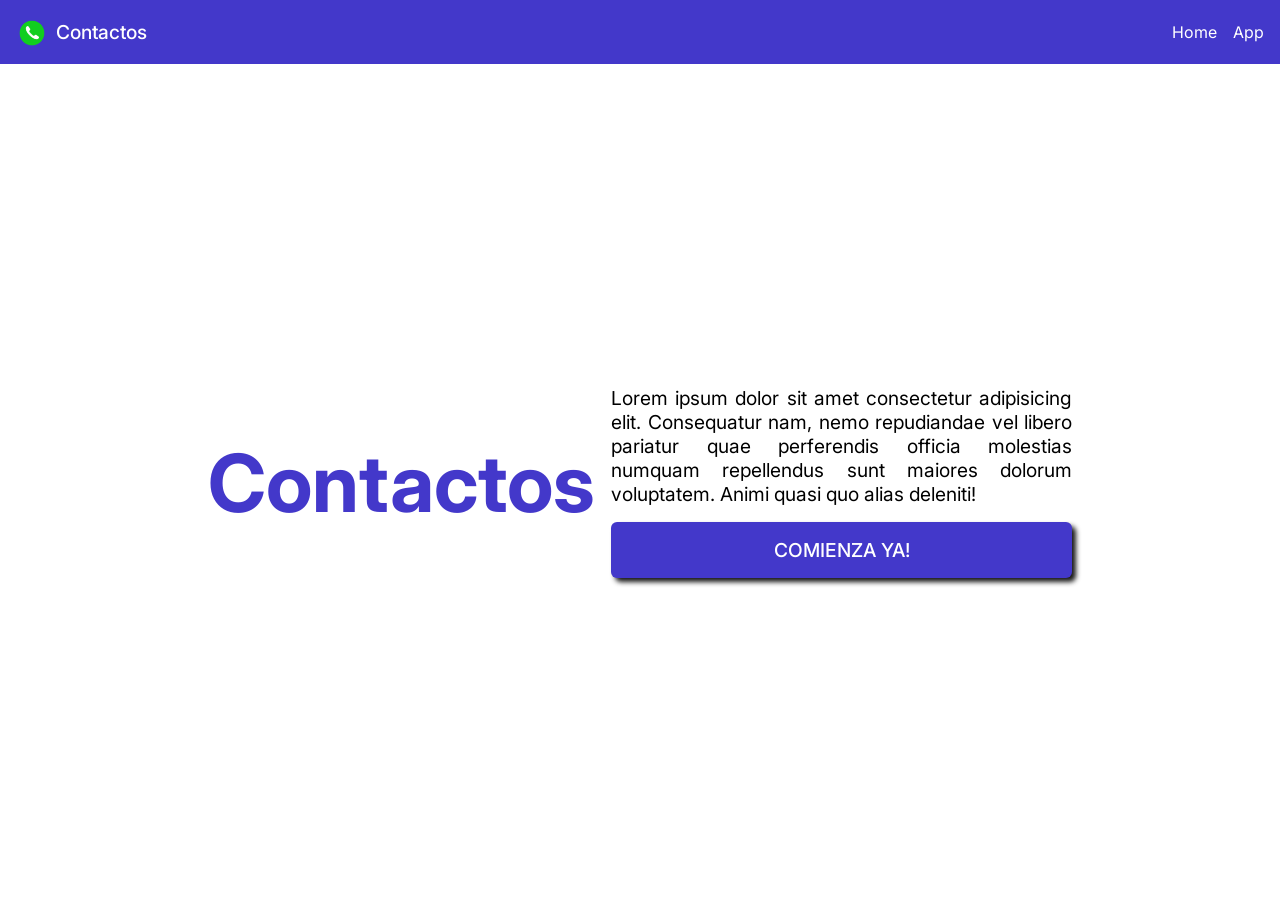
<file: index.html>
<!DOCTYPE html>
<html lang="es">
<head>
  <meta charset="UTF-8">
  <meta name="viewport" content="width=device-width, initial-scale=1.0">
  <title>Document</title>
  <link rel="stylesheet" href="index.css">
  <link rel="preconnect" href="https://fonts.googleapis.com">
  <link rel="preconnect" href="https://fonts.gstatic.com" crossorigin>
  <link href="https://fonts.googleapis.com/css2?family=Inter:ital,opsz,wght@0,14..32,100..900;1,14..32,100..900&display=swap" rel="stylesheet">
</head>
<body>
  <nav id="nav">
    <div id="nav-container">
      <div id="nav-info-container">
        <img id="logo" src="logo.png" alt="logo">
        <h2 id="title">Contactos</h2>
      </div>
      <div id="nav-links-container">
        <button id="bars-btn">
          <svg id="bars-icon" xmlns="http://www.w3.org/2000/svg" fill="none" viewBox="0 0 24 24" stroke-width="1.5" stroke="currentColor" class="size-6">
            <path stroke-linecap="round" stroke-linejoin="round" d="M3.75 6.75h16.5M3.75 12h16.5m-16.5 5.25h16.5" />
          </svg>
        </button>
        <a class="nav-link" href="/">Home</a>
        <a class="nav-link" href="/app">App</a>
      </div>
    </div>
  </nav>

  <main id="main-container">
    <h1 id="main-title">Contactos</h1>
    <div id="main-desc-container">
      <p id="desc-text">Lorem ipsum dolor sit amet consectetur adipisicing elit. Consequatur nam, nemo repudiandae vel libero pariatur quae perferendis officia molestias numquam repellendus sunt maiores dolorum voluptatem. Animi quasi quo alias deleniti!</p>
      <a id="desc-link" href="app/index.html">Comienza Ya!</a>
    </div>
  </main>
</body>
</html>
</file>
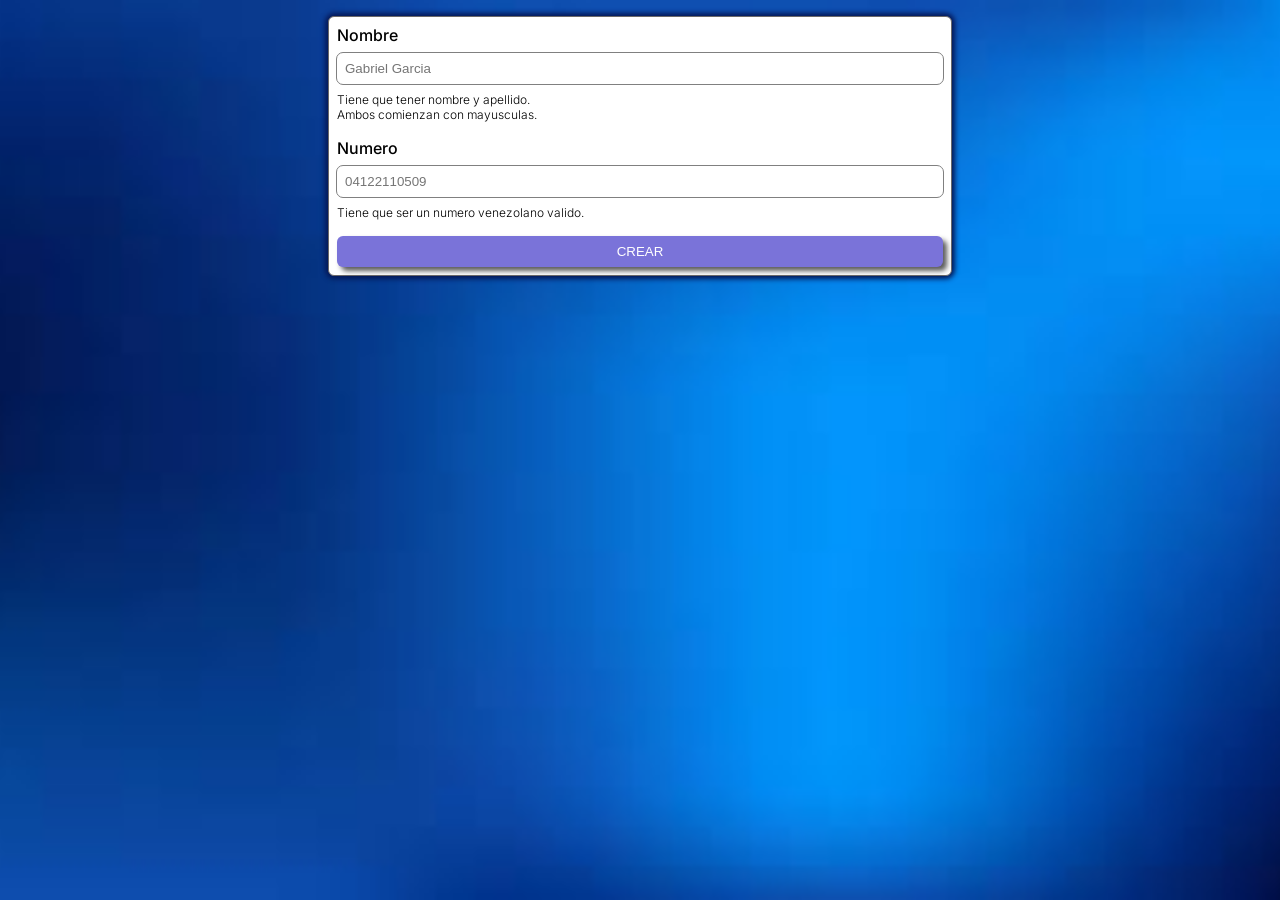
<file: app/index.html>
<!DOCTYPE html>
<html lang="es">

<head>
  <meta charset="UTF-8">
  <meta name="viewport" content="width=device-width, initial-scale=1.0">
  <title>Document</title>
  <link rel="stylesheet" href="index.css">
  <link rel="preconnect" href="https://fonts.googleapis.com">
  <link rel="preconnect" href="https://fonts.gstatic.com" crossorigin>
  <link
    href="https://fonts.googleapis.com/css2?family=Inter:ital,opsz,wght@0,14..32,100..900;1,14..32,100..900&display=swap"
    rel="stylesheet">
</head>

<body>
  <main id="main-container">
    <!-- Formulario -->
    <form id="main-form">
      <div class="main-form-input-container">
        <label for="name-input">Nombre</label>
        <input type="text" name="name-input" id="name-input" class="form-input" placeholder="Gabriel Garcia">
        <p class="main-form-helper-text">
          Tiene que tener nombre y apellido. <br>
          Ambos comienzan con mayusculas.
        </p>
      </div>
      <div class="main-form-input-container">
        <label for="phone-input">Numero</label>
        <input type="text" name="phone-input" id="phone-input" class="form-input" placeholder="04122110509">
        <p class="main-form-helper-text">
          Tiene que ser un numero venezolano valido.
        </p>
      </div>
      <button disabled id="main-form-btn">Crear</button>
    </form>
    <!-- Lista -->
    <ul id="contacts-list">
      <li class="contacts-list-item">
        <div class="inputs-container">
          <input class="contacts-list-item-name-input" type="text" value="Gabriel Garcia">
          <input class="contacts-list-item-phone-input" type="text" value="04122110509">
        </div>
        <div class="btns-container">
          <button class="edit-btn">
            <svg xmlns="http://www.w3.org/2000/svg" fill="none" viewBox="0 0 24 24" stroke-width="1.5"
              stroke="currentColor">
              <path stroke-linecap="round" stroke-linejoin="round"
                d="m16.862 4.487 1.687-1.688a1.875 1.875 0 1 1 2.652 2.652L10.582 16.07a4.5 4.5 0 0 1-1.897 1.13L6 18l.8-2.685a4.5 4.5 0 0 1 1.13-1.897l8.932-8.931Zm0 0L19.5 7.125M18 14v4.75A2.25 2.25 0 0 1 15.75 21H5.25A2.25 2.25 0 0 1 3 18.75V8.25A2.25 2.25 0 0 1 5.25 6H10" />
            </svg>
          </button>
          <button class="delete-btn">
            <svg xmlns="http://www.w3.org/2000/svg" fill="none" viewBox="0 0 24 24" stroke-width="1.5"
              stroke="currentColor">
              <path stroke-linecap="round" stroke-linejoin="round" d="M6 18 18 6M6 6l12 12" />
            </svg>
          </button>
        </div>
      </li>
      <li class="contacts-list-item">
        <div class="inputs-container">
          <input class="contacts-list-item-name-input" type="text" value="Gabriel Garcia">
          <input class="contacts-list-item-phone-input" type="text" value="04122110509">
        </div>
        <div class="btns-container">
          <button class="edit-btn">
            <svg xmlns="http://www.w3.org/2000/svg" fill="none" viewBox="0 0 24 24" stroke-width="1.5"
              stroke="currentColor">
              <path stroke-linecap="round" stroke-linejoin="round"
                d="m16.862 4.487 1.687-1.688a1.875 1.875 0 1 1 2.652 2.652L10.582 16.07a4.5 4.5 0 0 1-1.897 1.13L6 18l.8-2.685a4.5 4.5 0 0 1 1.13-1.897l8.932-8.931Zm0 0L19.5 7.125M18 14v4.75A2.25 2.25 0 0 1 15.75 21H5.25A2.25 2.25 0 0 1 3 18.75V8.25A2.25 2.25 0 0 1 5.25 6H10" />
            </svg>
          </button>
          <button class="delete-btn">
            <svg xmlns="http://www.w3.org/2000/svg" fill="none" viewBox="0 0 24 24" stroke-width="1.5"
              stroke="currentColor">
              <path stroke-linecap="round" stroke-linejoin="round" d="M6 18 18 6M6 6l12 12" />
            </svg>
          </button>
        </div>
      </li>
      <li class="contacts-list-item">
        <div class="inputs-container">
          <input class="contacts-list-item-name-input" type="text" value="Gabriel Garcia">
          <input class="contacts-list-item-phone-input" type="text" value="04122110509">
        </div>
        <div class="btns-container">
          <button class="edit-btn">
            <svg xmlns="http://www.w3.org/2000/svg" fill="none" viewBox="0 0 24 24" stroke-width="1.5"
              stroke="currentColor">
              <path stroke-linecap="round" stroke-linejoin="round"
                d="m16.862 4.487 1.687-1.688a1.875 1.875 0 1 1 2.652 2.652L10.582 16.07a4.5 4.5 0 0 1-1.897 1.13L6 18l.8-2.685a4.5 4.5 0 0 1 1.13-1.897l8.932-8.931Zm0 0L19.5 7.125M18 14v4.75A2.25 2.25 0 0 1 15.75 21H5.25A2.25 2.25 0 0 1 3 18.75V8.25A2.25 2.25 0 0 1 5.25 6H10" />
            </svg>
          </button>
          <button class="delete-btn">
            <svg xmlns="http://www.w3.org/2000/svg" fill="none" viewBox="0 0 24 24" stroke-width="1.5"
              stroke="currentColor">
              <path stroke-linecap="round" stroke-linejoin="round" d="M6 18 18 6M6 6l12 12" />
            </svg>
          </button>
        </div>
      </li>
      <li class="contacts-list-item">
        <div class="inputs-container">
          <input class="contacts-list-item-name-input" type="text" value="Gabriel Garcia">
          <input class="contacts-list-item-phone-input" type="text" value="04122110509">
        </div>
        <div class="btns-container">
          <button class="edit-btn">
            <svg xmlns="http://www.w3.org/2000/svg" fill="none" viewBox="0 0 24 24" stroke-width="1.5"
              stroke="currentColor">
              <path stroke-linecap="round" stroke-linejoin="round"
                d="m16.862 4.487 1.687-1.688a1.875 1.875 0 1 1 2.652 2.652L10.582 16.07a4.5 4.5 0 0 1-1.897 1.13L6 18l.8-2.685a4.5 4.5 0 0 1 1.13-1.897l8.932-8.931Zm0 0L19.5 7.125M18 14v4.75A2.25 2.25 0 0 1 15.75 21H5.25A2.25 2.25 0 0 1 3 18.75V8.25A2.25 2.25 0 0 1 5.25 6H10" />
            </svg>
          </button>
          <button class="delete-btn">
            <svg xmlns="http://www.w3.org/2000/svg" fill="none" viewBox="0 0 24 24" stroke-width="1.5"
              stroke="currentColor">
              <path stroke-linecap="round" stroke-linejoin="round" d="M6 18 18 6M6 6l12 12" />
            </svg>
          </button>
        </div>
      </li>
      <li class="contacts-list-item">
        <div class="inputs-container">
          <input class="contacts-list-item-name-input" type="text" value="Gabriel Garcia">
          <input class="contacts-list-item-phone-input" type="text" value="04122110509">
        </div>
        <div class="btns-container">
          <button class="edit-btn">
            <svg xmlns="http://www.w3.org/2000/svg" fill="none" viewBox="0 0 24 24" stroke-width="1.5"
              stroke="currentColor">
              <path stroke-linecap="round" stroke-linejoin="round"
                d="m16.862 4.487 1.687-1.688a1.875 1.875 0 1 1 2.652 2.652L10.582 16.07a4.5 4.5 0 0 1-1.897 1.13L6 18l.8-2.685a4.5 4.5 0 0 1 1.13-1.897l8.932-8.931Zm0 0L19.5 7.125M18 14v4.75A2.25 2.25 0 0 1 15.75 21H5.25A2.25 2.25 0 0 1 3 18.75V8.25A2.25 2.25 0 0 1 5.25 6H10" />
            </svg>
          </button>
          <button class="delete-btn">
            <svg xmlns="http://www.w3.org/2000/svg" fill="none" viewBox="0 0 24 24" stroke-width="1.5"
              stroke="currentColor">
              <path stroke-linecap="round" stroke-linejoin="round" d="M6 18 18 6M6 6l12 12" />
            </svg>
          </button>
        </div>
      </li>
      <li class="contacts-list-item">
        <div class="inputs-container">
          <input class="contacts-list-item-name-input" type="text" value="Gabriel Garcia">
          <input class="contacts-list-item-phone-input" type="text" value="04122110509">
        </div>
        <div class="btns-container">
          <button class="edit-btn">
            <svg xmlns="http://www.w3.org/2000/svg" fill="none" viewBox="0 0 24 24" stroke-width="1.5"
              stroke="currentColor">
              <path stroke-linecap="round" stroke-linejoin="round"
                d="m16.862 4.487 1.687-1.688a1.875 1.875 0 1 1 2.652 2.652L10.582 16.07a4.5 4.5 0 0 1-1.897 1.13L6 18l.8-2.685a4.5 4.5 0 0 1 1.13-1.897l8.932-8.931Zm0 0L19.5 7.125M18 14v4.75A2.25 2.25 0 0 1 15.75 21H5.25A2.25 2.25 0 0 1 3 18.75V8.25A2.25 2.25 0 0 1 5.25 6H10" />
            </svg>
          </button>
          <button class="delete-btn">
            <svg xmlns="http://www.w3.org/2000/svg" fill="none" viewBox="0 0 24 24" stroke-width="1.5"
              stroke="currentColor">
              <path stroke-linecap="round" stroke-linejoin="round" d="M6 18 18 6M6 6l12 12" />
            </svg>
          </button>
        </div>
      </li>
      <li class="contacts-list-item">
        <div class="inputs-container">
          <input class="contacts-list-item-name-input" type="text" value="Gabriel Garcia">
          <input class="contacts-list-item-phone-input" type="text" value="04122110509">
        </div>
        <div class="btns-container">
          <button class="edit-btn">
            <svg xmlns="http://www.w3.org/2000/svg" fill="none" viewBox="0 0 24 24" stroke-width="1.5"
              stroke="currentColor">
              <path stroke-linecap="round" stroke-linejoin="round"
                d="m16.862 4.487 1.687-1.688a1.875 1.875 0 1 1 2.652 2.652L10.582 16.07a4.5 4.5 0 0 1-1.897 1.13L6 18l.8-2.685a4.5 4.5 0 0 1 1.13-1.897l8.932-8.931Zm0 0L19.5 7.125M18 14v4.75A2.25 2.25 0 0 1 15.75 21H5.25A2.25 2.25 0 0 1 3 18.75V8.25A2.25 2.25 0 0 1 5.25 6H10" />
            </svg>
          </button>
          <button class="delete-btn">
            <svg xmlns="http://www.w3.org/2000/svg" fill="none" viewBox="0 0 24 24" stroke-width="1.5"
              stroke="currentColor">
              <path stroke-linecap="round" stroke-linejoin="round" d="M6 18 18 6M6 6l12 12" />
            </svg>
          </button>
        </div>
      </li>
      <li class="contacts-list-item">
        <div class="inputs-container">
          <input class="contacts-list-item-name-input" type="text" value="Gabriel Garcia">
          <input class="contacts-list-item-phone-input" type="text" value="04122110509">
        </div>
        <div class="btns-container">
          <button class="edit-btn">
            <svg xmlns="http://www.w3.org/2000/svg" fill="none" viewBox="0 0 24 24" stroke-width="1.5"
              stroke="currentColor">
              <path stroke-linecap="round" stroke-linejoin="round"
                d="m16.862 4.487 1.687-1.688a1.875 1.875 0 1 1 2.652 2.652L10.582 16.07a4.5 4.5 0 0 1-1.897 1.13L6 18l.8-2.685a4.5 4.5 0 0 1 1.13-1.897l8.932-8.931Zm0 0L19.5 7.125M18 14v4.75A2.25 2.25 0 0 1 15.75 21H5.25A2.25 2.25 0 0 1 3 18.75V8.25A2.25 2.25 0 0 1 5.25 6H10" />
            </svg>
          </button>
          <button class="delete-btn">
            <svg xmlns="http://www.w3.org/2000/svg" fill="none" viewBox="0 0 24 24" stroke-width="1.5"
              stroke="currentColor">
              <path stroke-linecap="round" stroke-linejoin="round" d="M6 18 18 6M6 6l12 12" />
            </svg>
          </button>
        </div>
      </li>
      <li class="contacts-list-item">
        <div class="inputs-container">
          <input class="contacts-list-item-name-input" type="text" value="Gabriel Garcia">
          <input class="contacts-list-item-phone-input" type="text" value="04122110509">
        </div>
        <div class="btns-container">
          <button class="edit-btn">
            <svg xmlns="http://www.w3.org/2000/svg" fill="none" viewBox="0 0 24 24" stroke-width="1.5"
              stroke="currentColor">
              <path stroke-linecap="round" stroke-linejoin="round"
                d="m16.862 4.487 1.687-1.688a1.875 1.875 0 1 1 2.652 2.652L10.582 16.07a4.5 4.5 0 0 1-1.897 1.13L6 18l.8-2.685a4.5 4.5 0 0 1 1.13-1.897l8.932-8.931Zm0 0L19.5 7.125M18 14v4.75A2.25 2.25 0 0 1 15.75 21H5.25A2.25 2.25 0 0 1 3 18.75V8.25A2.25 2.25 0 0 1 5.25 6H10" />
            </svg>
          </button>
          <button class="delete-btn">
            <svg xmlns="http://www.w3.org/2000/svg" fill="none" viewBox="0 0 24 24" stroke-width="1.5"
              stroke="currentColor">
              <path stroke-linecap="round" stroke-linejoin="round" d="M6 18 18 6M6 6l12 12" />
            </svg>
          </button>
        </div>
      </li>
    </ul>
  </main>
  <script src="index.js"></script>
</body>

</html>
</file>
<file: index.css>
*,
::before,
::after {
  box-sizing: border-box;
  border-width: 0;
  border-style: solid;
  border-color: #e5e7eb;
}

:root {
  color-scheme: light dark;
}

body, h2, p, h1 {
  margin: 0;
}

body {
  font-family: "Inter", sans-serif;
  font-optical-sizing: auto;
  font-style: normal;
  padding-top: 4rem;
  background-color: light-dark(white, rgb(37, 36, 36));
}

/* Barra de navegacion */
#logo {
  /* Esto es el ancho */
  width: 2rem; 
  /* Esto es la altura que funciona bla */
  height: 2rem;
}

#bars-icon {
  width: 2rem;
  height: 2rem;
}

#nav {
  padding: 0 1rem;
  background-color: #4338ca;
  color: white;
  position: fixed;
  top: 0;
  left: 0;
  right: 0;
}

#nav-container {
  display: flex;
  justify-content: space-between;
  align-items: center;
  height: 4rem;
  max-width: 90rem;
  margin: 0 auto;
}

#nav-info-container {
  display: flex;
  align-items: center;
  gap: 0.5rem;
  height: 100%;
}

#nav-links-container {  
  display: flex;
  gap: 1rem;
  align-items: center;
}

#title {
  font-weight: 500;
  font-size: 1.2rem;
}

#bars-btn {
  display: flex;
  justify-content: center;
  align-items: center;
  padding: 0.3rem;
  border-radius: 0.375rem;
  background-color: white;
  color: #4338ca;
}

.nav-link {
  display: none;
  color: white;
  text-decoration: none;
}

.nav-link:hover {
  text-decoration: underline;
}

#main-container {
  display: flex;
  flex-direction: column;
  min-height: calc(100vh - 4rem);
  justify-content: center;
  padding: 0 1rem;
  max-width: 90rem;
  margin: 0 auto;
  gap: 1rem;
}

#main-title {
  color: #4338ca;
  font-size: 3rem;
}

#main-desc-container {
  display: flex;
  flex-direction: column;
  gap: 1rem;
}

#desc-text {
  text-align: justify;
}

#desc-link {
  background-color: #4338ca;
  padding: 1rem 2rem;
  color: white;
  text-decoration: none;
  text-align: center;
  text-transform: uppercase;
  font-weight: 500;
  font-size: 1.2rem;
  border-radius: 0.375rem;
  box-shadow: 4px 4px 5px 0 rgb(24, 24, 24);
}

#desc-link:hover {
  background-color: #2d2586;
  transition: all 0.2s ease-in;
}

@media (min-width: 768px) {
  #bars-btn {
    display: none;
  }
  
  .nav-link {
    display: block;
  }
  
  #main-container {
    align-items: center;
    width: 70%;
  }
  
  #main-title {
    font-size: 4rem;
  }
  
  #desc-text {
    font-size: 1rem;
  }
}

@media (min-width: 1024px) {
  
  #main-container {
    flex-direction: row;
  }
  
  #main-title {
    font-size: 5rem;
  }
  
  #desc-text {
    font-size: 1.2rem;
  }
}
</file>
<file: app/index.css>
*,
::before,
::after {
  box-sizing: border-box;
  border-width: 0;
  border-style: solid;
  border-color: #e5e7eb;
}

:root {
  color-scheme: light dark;
}

body,
h2,
p,
h1 {
  margin: 0;
}

body {
  font-family: "Inter", sans-serif;
  font-optical-sizing: auto;
  font-style: normal;

  background-image: url(/fondo.jpeg);
  background-size: cover;
  background-repeat: no-repeat;
  background-position: center;
  background-color: light-dark(white, rgb(37, 36, 36));
}

#main-container {
  height: 100vh;
  display: flex;
  flex-direction: column;
  padding: 1rem;
  max-width: 90rem;
  margin: 0 auto;
  gap: 2rem;
}

#main-form {
  padding: 0.5rem;
  border-radius: 0.375rem;
  display: flex;
  border: 1px solid rgb(107, 105, 105);
  flex-direction: column;
  gap: 1rem;
  box-shadow: 0 0 5px 3px rgb(5, 24, 88);
  background-color: light-dark(white, rgb(37, 36, 36));
}

.main-form-input-container {
  display: flex;
  flex-direction: column;
  gap: 0.5rem;
}

.main-form-input-container>label {
  font-weight: 500;
}

.form-input {
  outline: 1px solid gray;
  border-radius: 0.375rem;
  padding: 0.5rem;
}

.main-form-helper-text {
  font-size: 0.75rem;
  font-weight: 300;
}

#main-form-btn {
  background-image: url(/logo.png);
  background-color: #4338ca;
  padding: 0.5rem 1rem;
  color: white;
  text-decoration: none;
  text-align: center;
  text-transform: uppercase;
  font-weight: 500;
  border-radius: 0.375rem;
  cursor: pointer;
  box-shadow: 4px 4px 5px 0 rgb(24, 24, 24);
}

#main-form-btn:hover {
  background-color: #2d2586;
  transition: all 0.2s ease-in
}

#contacts-list {
  margin: 0;
  padding: 0.5rem;
  list-style: none;
  overflow: auto;
  display: flex;
  flex-direction: column;
  gap: 2rem;
  border-radius: 0.375rem;
  border: 1px solid rgb(107, 105, 105);
  background-color: light-dark(white, rgb(37, 36, 36));
  box-shadow: 0 0 5px 3px rgb(5, 24, 88);
}

.edit-btn {
  width: 2rem;
  height: 2rem;
  border-radius: 0.375rem;
  border: 1px solid gray;
  cursor: pointer;
  box-shadow: 4px 4px 5px 0;
}


.edit-btn:hover {
  box-shadow: 4px 4px 5px 0 rgb(24, 24, 24);
  color: white;
  border: 1px solid rgb(172, 164, 164);
  background-color: rgb(172, 164, 164);
  transition: all 0.2s ease-in;
}

.edit-btn:active {
  background-color: rgb(133, 127, 127);
  border: 1px rgb(133, 127, 127);
  transition: all 0.05s;
}

.delete-btn {
  width: 2rem;
  height: 2rem;
  border-radius: 0.375rem;
  border: 1px solid gray;
  cursor: pointer;
  box-shadow: 4px 4px 5px 0;
}

.delete-btn:hover {
  box-shadow: 4px 4px 5px 0 rgb(24, 24, 24);
  color: white;
  border: 1px solid red;
  background-color: red;
  transition: all 0.2s;
}

.delete-btn:active {
  background-color: rgb(151, 10, 10);
  border: 1px rgb(151, 10, 10);
  transition: all 0.05s;
}

.inputs-container {
  display: flex;
  flex-wrap: wrap;
  gap: 0.5rem;
  flex-grow: 1;
}

.inputs-container>input {
  width: 100%;
  outline: 1px solid gray;
  border-radius: 0.375rem;
  padding: 0.5rem;
}

.btns-container {
  display: flex;
  gap: 0.5rem;
  align-items: center;
}

.contacts-list-item {
  display: flex;
  gap: 1rem;
  justify-content: space-between;
}

.valid {
  outline: 1px solid green;
}

.invalid {
  outline: 1px solid red;
}

.invalidEdit {
  border: 1px solid red;
}

.validEdit {
  border: 1px solid green;
}

#main-form-btn:disabled {
  opacity: 0.7;
  cursor: not-allowed;
}

.invalidText {
  color: red;
}

@media (min-width: 768px) {
  #main-form {
    width: 70%;
  }

  #contacts-list {
    width: 70%;
  }

  .inputs-container {
    flex-wrap: nowrap;
  }

  #main-container {
    align-items: center;
  }
}

@media (min-width: 1024px) {
  #main-form {
    width: 50%;
  }

  #contacts-list {
    width: 50%;
  }

}
</file>
